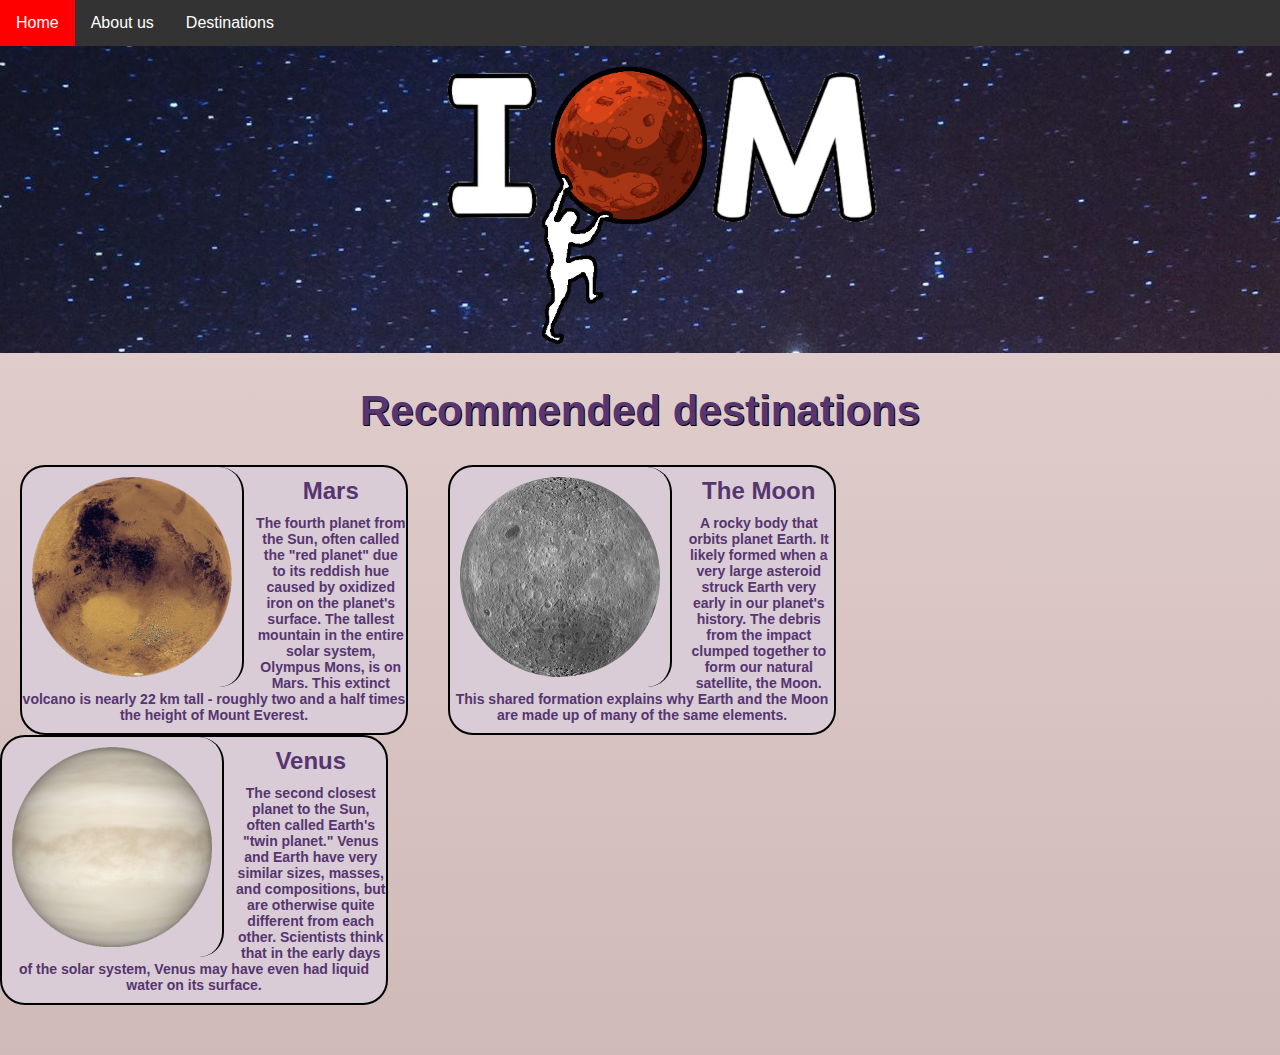
<file: index.html>
<!DOCTYPE html>
<html lang="en">
<head>
    <meta charset="UTF-8">
    <meta name="viewport" content="width=device-width, initial-scale=1.0">
    <title>Hackathon IOM</title>
    <link rel="stylesheet" href="style.css">
    <link rel="dns-prefetch" href="//fonts.googleapis.com">
</head>
<body>
    <div class="navbar">
        <a href="index.html">Home</a>
        <a href="about.html">About us</a>
        <div class="dropdown">
          <button class="dropbtn">Destinations
            <i class="fa fa-caret-down"></i>
          </button>
          <div class="dropdown-content">
            <a href="mercury.html">Mercury</a>
            <a href="venus.html">Venus</a>
            <a href="moon.html">Moon</a>
            <a href="mars.html">Mars</a>
            <a href="jupiter.html">Jupiter</a>
            <a href="saturn.html">Saturn</a>
            <a href="uranus.html">Uranus</a>
            <a href="neptune.html">Neptune</a>
          </div>
        </div>
    </div>      
    <div id="header">
        <img src="cover.png" id="solarsystem">
        <!-- <map name="solarmap">
            <area shape="circle" coords="225,190,22" alt="Mercury" href="mercury.html" target="_blank">
            <area shape="circle" coords="310,190,30" alt="Venus" href="venus.html" target="_blank">
            <area shape="circle" coords="400,190,42" alt="Earth" href="earth.html" target="_blank">
            <area shape="circle" coords="480,190,25" alt="Mars" href="mars.html" target="_blank">
            <area shape="circle" coords="660,190,120" alt="Jupiter" href="jupiter.html" target="_blank">
            <area shape="circle" coords="980,190,100" alt="Saturn" href="saturn.html" target="_blank">
            <area shape="circle" coords="1270,190,60" alt="Uranus" href="uranus.html" target="_blank">
            <area shape="circle" coords="1440,190,55" alt="Neptune" href="neptune.html" target="_blank">
        </map>
    -->
    </div>
    <div id="poptext">
        <h1 id="h1text">Recommended destinations</h1>
    </div>
    <div id="popular">
        <div class="planet" id="mars">
            <a href="mars.html" target="_blank">
            <img src="mars-edycja.png" style="width: 200px; height: 200px" class="planetimg" id="marsimg">
            </a>
            <h2 class="planetname">Mars</h2>
            <h2 class="subtext">The fourth planet from the Sun, often called the "red planet" due to its reddish hue caused by oxidized iron on the planet's surface. The tallest mountain in the entire solar system, Olympus Mons, is on Mars. This extinct volcano is nearly 22 km tall - roughly two and a half times the height of Mount Everest.</h2>
        </div>
        <div class="planet" id="moon">
            <a href="moon.html" target="_blank">
            <img src="moon-edycja.png" style="width: 200px; height: 200px" class="planetimg" id="moonimg">
            </a>
            <h2 class="planetname">The Moon</h2>
            <h2 class="subtext">A rocky body that orbits planet Earth. It likely formed when a very large asteroid struck Earth very early in our planet's history. The debris from the impact clumped together to form our natural satellite, the Moon. This shared formation explains why Earth and the Moon are made up of many of the same elements.</h2>
        </div>
        <div class="planet" id="venus">
            <a href="venus.html" target="_blank">
            <img src="venus.png" style="width: 200px; height: 200px" class="planetimg" id="venusimg">
            </a>
            <h2 class="planetname">Venus</h2>
            <h2 class="subtext">The second closest planet to the Sun, often called Earth's "twin planet." Venus and Earth have very similar sizes, masses, and compositions, but are otherwise quite different from each other. Scientists think that in the early days of the solar system, Venus may have even had liquid water on its surface.  </h2>
        </div>
    </div>
</body>
</html>
</file>
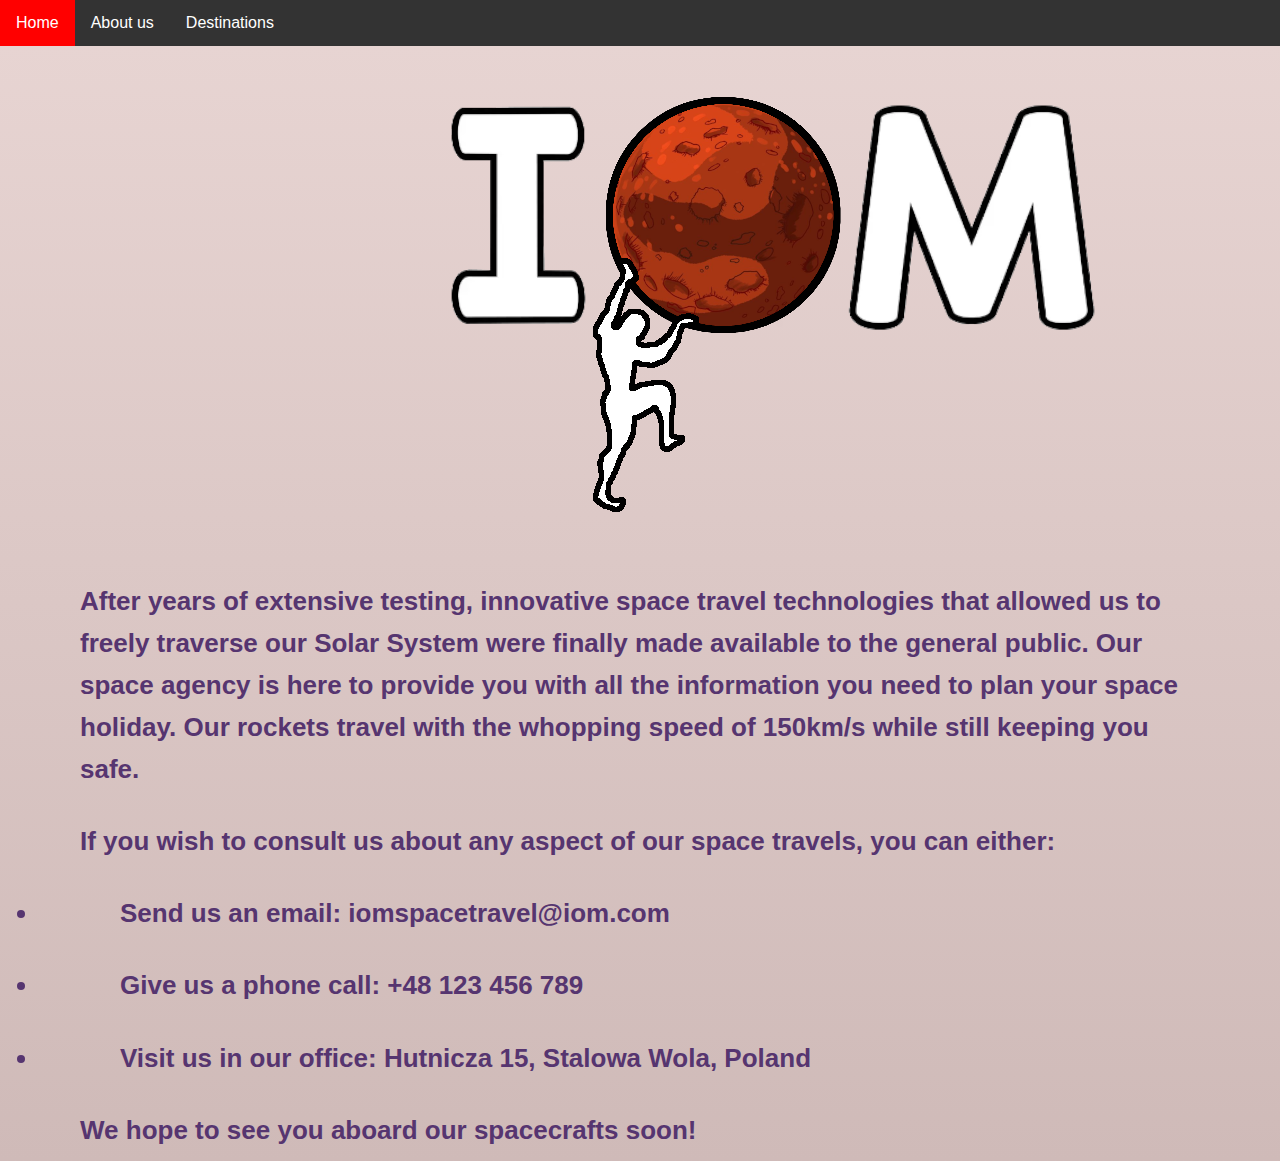
<file: about.html>
<!DOCTYPE html>
<html lang="en">
<head>
    <meta charset="UTF-8">
    <meta name="viewport" content="width=device-width, initial-scale=1.0">
    <title>About us</title>
    <link rel="stylesheet" href="about.css">
    <link rel="dns-prefetch" href="//fonts.googleapis.com">
</head>
<body>
    <div class="navbar">
        <a href="index.html">Home</a>
        <a href="about.html">About us</a>
        <div class="dropdown">
          <button class="dropbtn">Destinations
            <i class="fa fa-caret-down"></i>
          </button>
          <div class="dropdown-content">
            <a href="mercury.html">Mercury</a>
            <a href="venus.html">Venus</a>
            <a href="moon.html">Moon</a>
            <a href="mars.html">Mars</a>
            <a href="jupiter.html">Jupiter</a>
            <a href="saturn.html">Saturn</a>
            <a href="uranus.html">Uranus</a>
            <a href="neptune.html">Neptune</a>
          </div>
        </div>
    </div>
    <div id="logo"><img src="IOM.png"></div>
    <div id="possibilities">
        <p>After years of extensive testing, innovative space travel technologies that allowed us to freely traverse our Solar System were finally made available to the general public. Our space agency is here to provide you with all the information you need to plan your space holiday. Our rockets travel with the whopping speed of 150km/s while still keeping you safe.</p>
    </div>
    <div id="contact">
        <p>If you wish to consult us about any aspect of our space travels, you can either:
        <ul>
            <li>Send us an email: iomspacetravel@iom.com</li>
            <li>Give us a phone call: +48 123 456 789</li>
            <li>Visit us in our office: Hutnicza 15, Stalowa Wola, Poland </li>
        </ul>
        </p>
        <p>We hope to see you aboard our spacecrafts soon!</p>
    </div>
</body>
</html>
</file>
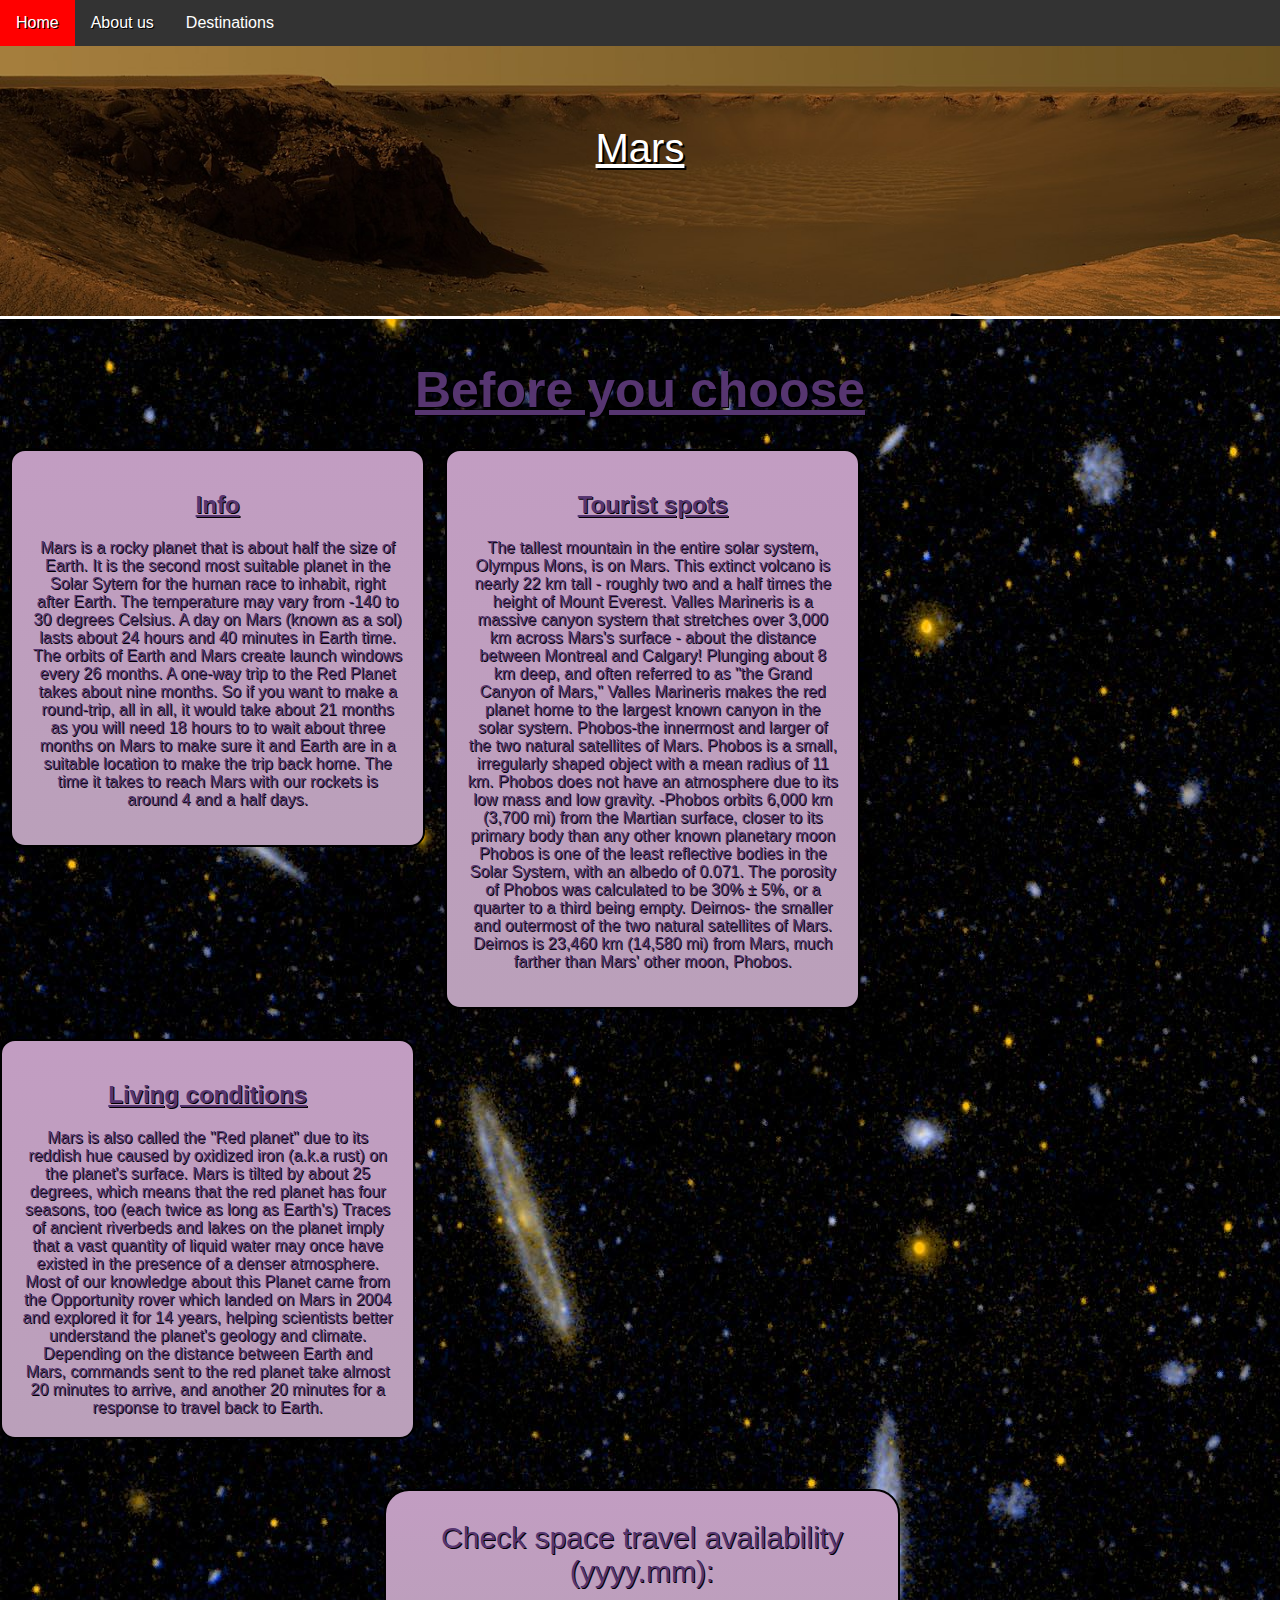
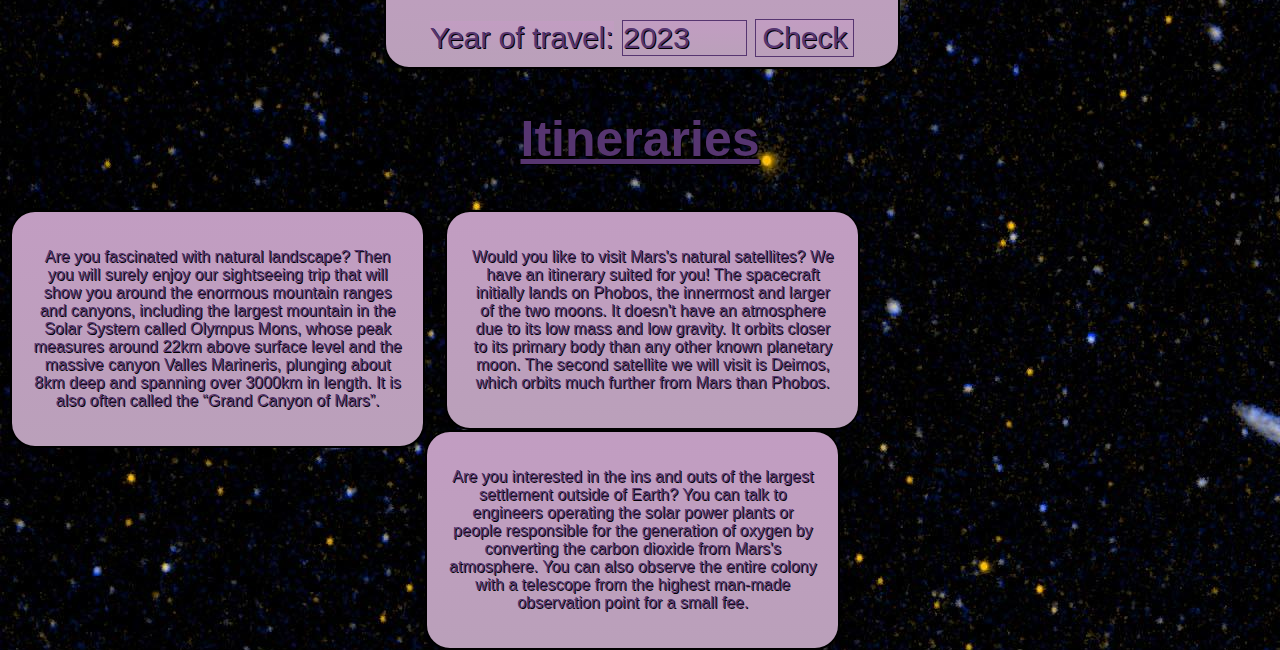
<file: mars.html>
<!DOCTYPE html>
<html lang="en">
<head>
    <meta charset="UTF-8">
    <meta name="viewport" content="width=device-width, initial-scale=1.0">
    <title>Mars</title>
    <link rel="stylesheet" href="marsstyle.css" />
    <link rel="dns-prefetch" href="//fonts.googleapis.com" />
    <script>
      function check() {
        let sel = parseInt(document.getElementById("sel").value);
        let x = 2023.6137;
        let year= 2023;
        let avail = false;
        let decpart = 0.67;
        let mon = 8;
        while(x<sel+1) {
          if(Math.floor(x)==sel) {
            avail = true;
            year= Math.floor(x);
            decpart = x%1;
            mon = Math.floor(decpart*12);
            mon=mon+1;
            document.getElementById("inject").innerHTML = "<p>" + year + "." + mon + "</p>";
            break;
          }
          x=x+1.6027;
        }
        if(avail==false) {
          document.getElementById("inject").innerHTML = "<p>No available launch dates</p>";
        }
      }
    </script>
</head>
<body>
    <div class="navbar">
        <a href="index.html">Home</a>
        <a href="about.html">About us</a>
        <div class="dropdown">
          <button class="dropbtn">Destinations
            <i class="fa fa-caret-down"></i>
          </button>
          <div class="dropdown-content">
            <a href="mercury.html">Mercury</a>
            <a href="venus.html">Venus</a>
            <a href="moon.html">Moon</a>
            <a href="mars.html">Mars</a>
            <a href="jupiter.html">Jupiter</a>
            <a href="saturn.html">Saturn</a>
            <a href="uranus.html">Uranus</a>
            <a href="neptune.html">Neptune</a>
          </div>
        </div>
    </div>
    <div id="header"><p id="headtext">Mars</p></div>
    <div id="main">
      <div id="imdone"><h2 id="itineraries">Before you choose</h2></div>
      <div id="general">
        <div id="info" class="gensub">
          <h2>Info</h2>
          <p>
            Mars is a rocky planet that is about half the size of Earth. It is
            the second most suitable planet in the Solar Sytem for the human
            race to inhabit, right after Earth. The temperature may vary from
            -140 to 30 degrees Celsius. A day on Mars (known as a sol) lasts
            about 24 hours and 40 minutes in Earth time. The orbits of Earth and Mars create launch windows every 26 months. A one-way trip to the Red Planet takes about nine months. So if you want to make a
            round-trip, all in all, it would take about 21 months as you will need 18 hours to to wait about three months on Mars to make sure it and Earth are in a suitable location to make the trip back home.
            The time it takes to reach Mars with our rockets is around 4 and a half days.
          </p>
        </div>
        <div id="touristspots" class="gensub">
          <h2>Tourist spots</h2>
          <p>
            The tallest mountain in the entire solar system, Olympus Mons, is on
            Mars. This extinct volcano is nearly 22 km tall - roughly two and a
            half times the height of Mount Everest. Valles Marineris is a
            massive canyon system that stretches over 3,000 km across Mars's
            surface - about the distance between Montreal and Calgary! Plunging
            about 8 km deep, and often referred to as "the Grand Canyon of
            Mars," Valles Marineris makes the red planet home to the largest
            known canyon in the solar system. Phobos-the innermost and larger of
            the two natural satellites of Mars. Phobos is a small, irregularly
            shaped object with a mean radius of 11 km. Phobos does not have an
            atmosphere due to its low mass and low gravity. -Phobos orbits 6,000
            km (3,700 mi) from the Martian surface, closer to its primary body
            than any other known planetary moon Phobos is one of the least
            reflective bodies in the Solar System, with an albedo of 0.071. The
            porosity of Phobos was calculated to be 30% ± 5%, or a quarter to a
            third being empty. Deimos- the smaller and outermost of the two
            natural satellites of Mars. Deimos is 23,460 km (14,580 mi) from
            Mars, much farther than Mars' other moon, Phobos.
          </p>
        </div>
        <div id="necessities" class="gensub">
          <h2>Living conditions</h2>
          Mars is also called the "Red planet" due to its reddish hue caused by
          oxidized iron (a.k.a rust) on the planet's surface. Mars is tilted by
          about 25 degrees, which means that the red planet has four seasons,
          too (each twice as long as Earth's) Traces of ancient riverbeds and
          lakes on the planet imply that a vast quantity of liquid water may
          once have existed in the presence of a denser atmosphere. Most of our
          knowledge about this Planet came from the Opportunity rover which
          landed on Mars in 2004 and explored it for 14 years, helping
          scientists better understand the planet's geology and climate.
          Depending on the distance between Earth and Mars, commands sent to the
          red planet take almost 20 minutes to arrive, and another 20 minutes
          for a response to travel back to Earth.
        </div>
      </div>
    </div>
    <div id="availability">
      <p>Check space travel availability (yyyy.mm):</p>
      <label id="selform" for="sel">Year of travel:</label>
      <input type="number" id="sel" name="sel" min="1900" step="1" max="3900" value="2023">
      <button id="checkbutton" onclick="check()">Check</button>
      <div id="inject"></div>
    </div>
    <div id="imdone"><h2 id="itineraries">Itineraries</h2></div>
    <div id="trips">
      <div id="t1" class="trip"><p>Are you fascinated with natural landscape? Then you will surely enjoy our sightseeing trip that will show you around the enormous mountain ranges and canyons, including the largest mountain in the Solar System called Olympus Mons, whose peak measures around 22km above surface level and the massive canyon Valles Marineris, plunging about 8km deep and spanning over 3000km in length. It is also often called the “Grand Canyon of Mars”.
        </p></div>
      <div id="t2" class="trip"><p>Would you like to visit Mars's natural satellites? We have an itinerary suited for you! The spacecraft initially lands on Phobos, the innermost and larger of the two moons. It doesn't have an atmosphere due to its low mass and low gravity. It orbits closer to its primary body than any other known planetary moon. The second satellite we will visit is Deimos, which orbits much further from Mars than Phobos. </p></div>
      <div id="t3" class="trip"><p>Are you interested in the ins and outs of the largest settlement outside of Earth? You can talk to engineers operating the solar power plants or people responsible for the generation of oxygen by converting the carbon dioxide from Mars's atmosphere. You can also observe the entire colony with a telescope from the highest man-made observation point for a small fee.</p></div>
    </div>
</body>
</html>
</file>
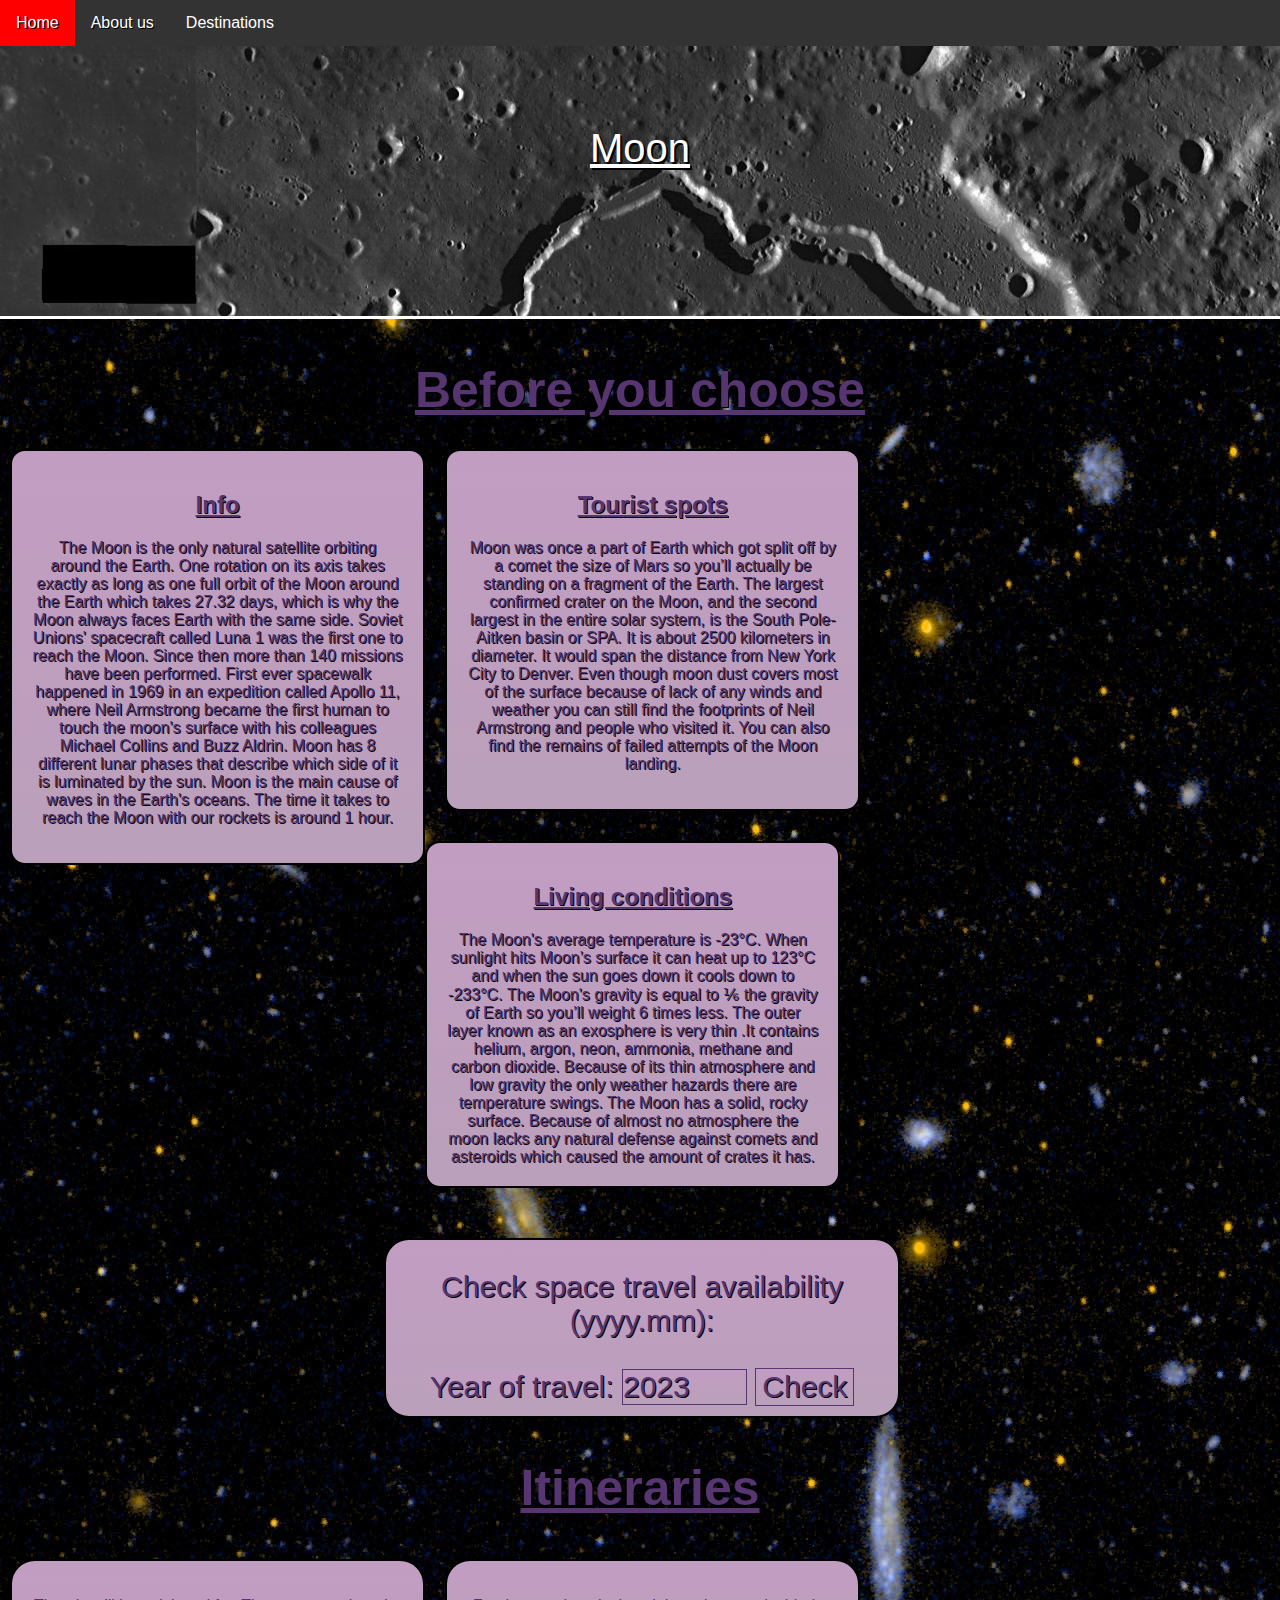
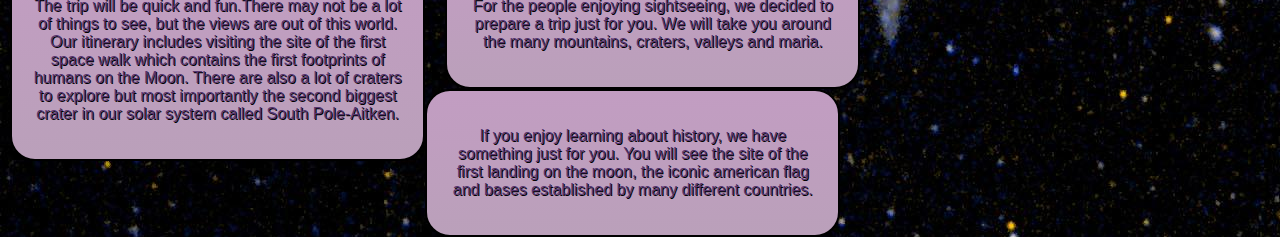
<file: moon.html>
<!DOCTYPE html>
<html lang="en">
<head>
    <meta charset="UTF-8">
    <meta name="viewport" content="width=device-width, initial-scale=1.0">
    <title>The Moon</title>
    <link rel="stylesheet" href="moonstyle.css" />
    <link rel="dns-prefetch" href="//fonts.googleapis.com" />
    <script>
        function check() {
          let sel = parseInt(document.getElementById("sel").value);
          let x = 2023.5;
          let year= 2023;
          let avail = false;
          let decpart = 0.67;
          let mon = 8;
          while(x<sel+1) {
            if(Math.floor(x)==sel) {
              avail = true;
              year= Math.floor(x);
              decpart = x%1;
              mon = Math.floor(decpart*12);
              mon=mon+1;
              document.getElementById("inject").innerHTML = "<p>" + year + "." + mon + "</p>";
              break;
            }
            x=x+1;
          }
          if(avail==false) {
            document.getElementById("inject").innerHTML = "<p>No available launch dates</p>";
          }
        }
      </script>
</head>
<body>
    <div class="navbar">
        <a href="index.html">Home</a>
        <a href="about.html">About us</a>
        <div class="dropdown">
          <button class="dropbtn">Destinations
            <i class="fa fa-caret-down"></i>
          </button>
          <div class="dropdown-content">
            <a href="mercury.html">Mercury</a>
            <a href="venus.html">Venus</a>
            <a href="moon.html">Moon</a>
            <a href="mars.html">Mars</a>
            <a href="jupiter.html">Jupiter</a>
            <a href="saturn.html">Saturn</a>
            <a href="uranus.html">Uranus</a>
            <a href="neptune.html">Neptune</a>
          </div>
        </div>
    </div>
    <div id="header"><p id="headtext">Moon</p></div>
    <div id="main">
        <div id="imdone"><h2 id="itineraries">Before you choose</h2></div>
      <div id="general">
        <div id="info" class="gensub">
          <h2>Info</h2>
          <p>
            The Moon is the only natural satellite orbiting around the Earth. One rotation on its axis takes exactly as long as one full orbit of the Moon around the Earth which takes 27.32 days, which is why the Moon always faces Earth with the same side. Soviet Unions' spacecraft called Luna 1 was the first one to reach the Moon. Since then more than 140 missions have been performed. First ever spacewalk happened in 1969 in an expedition called Apollo 11, where Neil Armstrong became the first human to touch the moon's surface with his colleagues Michael Collins and Buzz Aldrin. Moon has 8 different lunar phases that describe which side of it is luminated by the sun. Moon is the main cause of waves in the Earth's oceans. The time it takes to reach the Moon with our rockets is around 1 hour.
          </p>
        </div>
        <div id="touristspots" class="gensub">
          <h2>Tourist spots</h2>
          <p>
            Moon was once a part of Earth which got split off by a comet the size of Mars so you’ll actually be standing on a fragment of the Earth. The largest confirmed crater on the Moon, and the second largest in the entire solar system, is the South Pole-Aitken basin or SPA. It is about 2500 kilometers in diameter. It would span the distance from New York City to Denver. Even though moon dust covers most of the surface because of lack of any winds and weather you can still find the footprints of Neil Armstrong and people who visited it. You can also find the remains of failed attempts of the Moon landing.
          </p>
        </div>
        <div id="necessities" class="gensub">
          <h2>Living conditions</h2>
          The Moon's average temperature is -23°C. When sunlight hits Moon’s surface it can heat up to 123°C and when the sun goes down it cools down to -233°C. The Moon's gravity is equal to ⅙ the gravity of Earth so you’ll weight 6 times less. The outer layer known as an exosphere is very thin .It contains helium, argon, neon, ammonia, methane and carbon dioxide. Because of its thin atmosphere and low gravity the only weather hazards there are temperature swings. The Moon has a solid, rocky surface. Because of almost no atmosphere the moon lacks any natural defense against comets and asteroids which caused the amount of crates it has.

        </div>
      </div>
    </div>
    <div id="availability">
        <p>Check space travel availability (yyyy.mm):</p>
        <label id="selform" for="sel">Year of travel:</label>
        <input type="number" id="sel" name="sel" min="1900" step="1" max="3900" value="2023">
        <button id="checkbutton" onclick="check()">Check</button>
        <div id="inject"></div>
      </div>
    <div id="imdone"><h2 id="itineraries">Itineraries</h2></div>
    <div id="trips">
      <div id="t1" class="trip"><p>The trip will be quick and fun.There may not be a lot of things to see, but the views are out of this world. Our itinerary includes visiting the site of the first space walk which contains the first footprints of humans on the Moon. There are also a lot of craters to explore but most importantly the second biggest crater in our solar system called South Pole-Aitken.</p></div>
      <div id="t2" class="trip"><p>For the people enjoying sightseeing, we decided to prepare a trip just for you. We will take you around the many mountains, craters, valleys and maria.</p></div>
      <div id="t3" class="trip"><p>If you enjoy learning about history, we have something just for you. You will see the site of the first landing on the moon, the iconic american flag and bases established by many different countries.</p></div>
    </div>
</body>
</html>
</file>
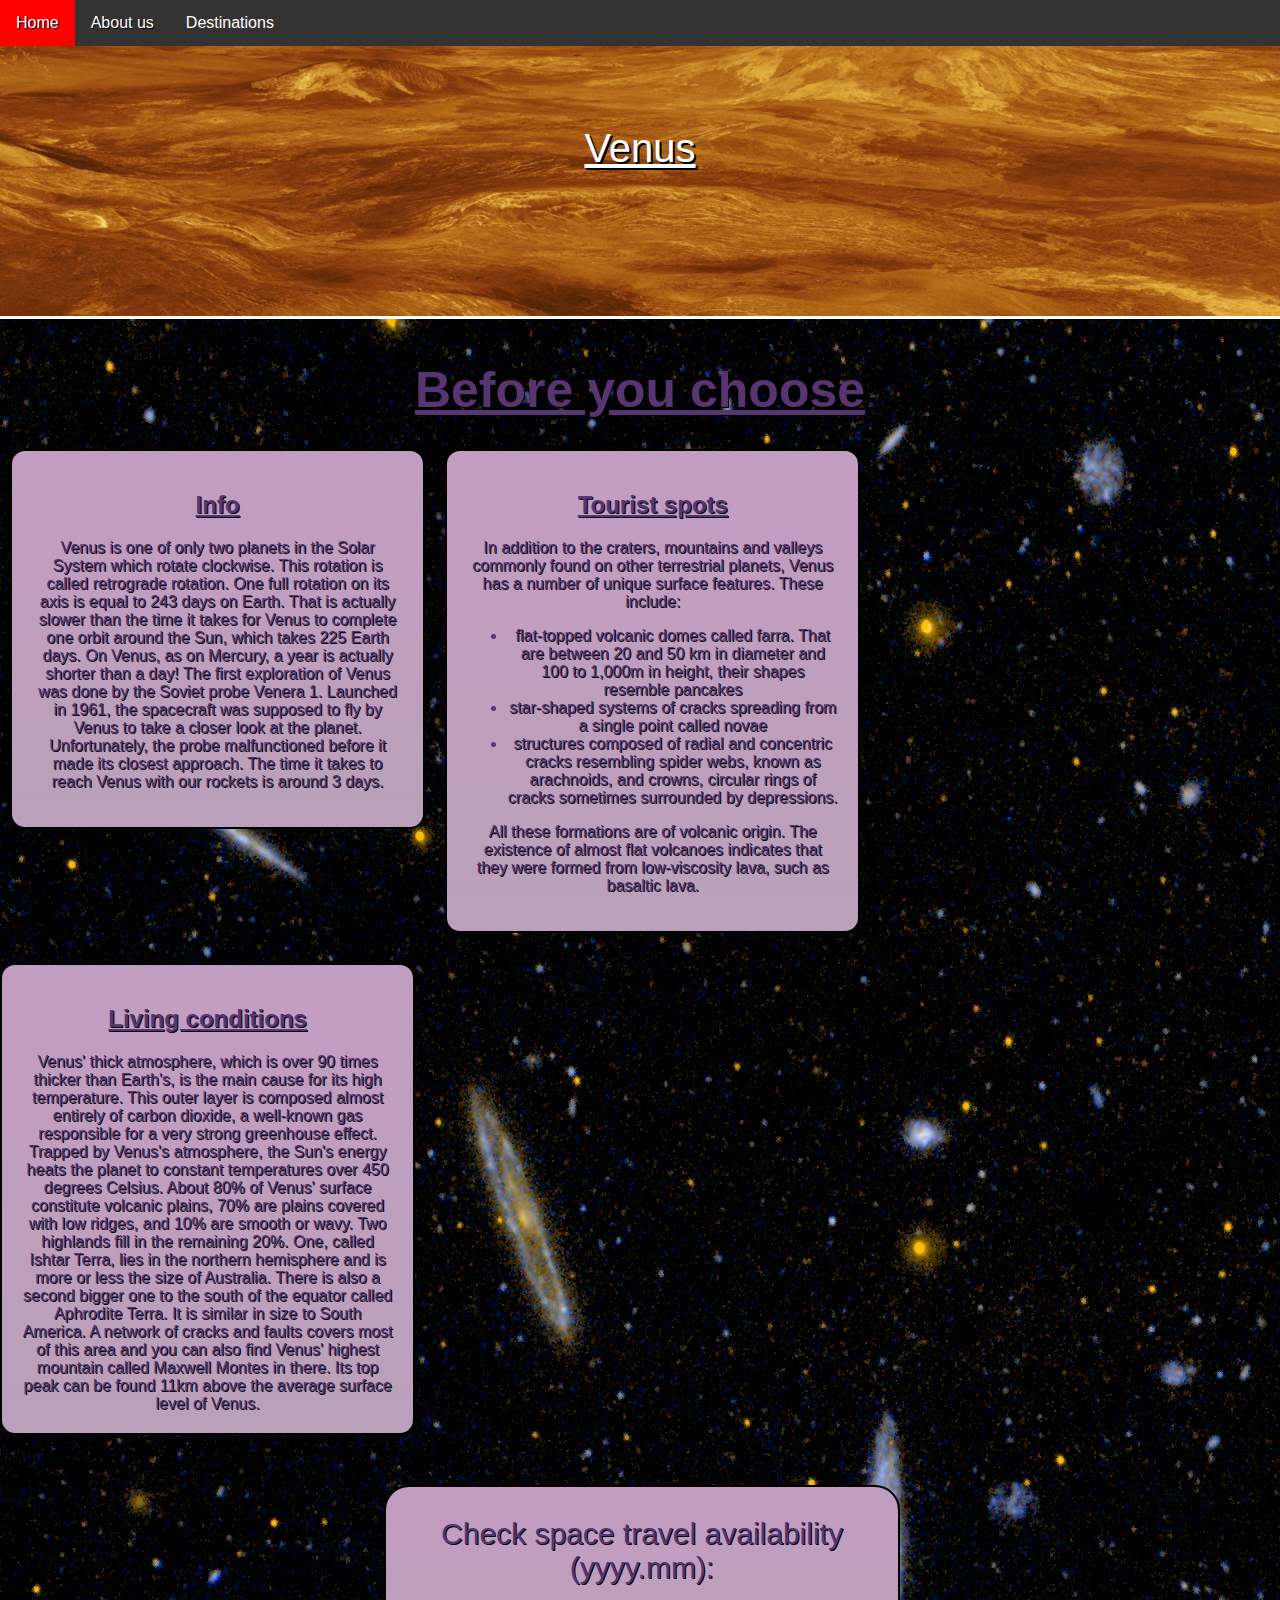
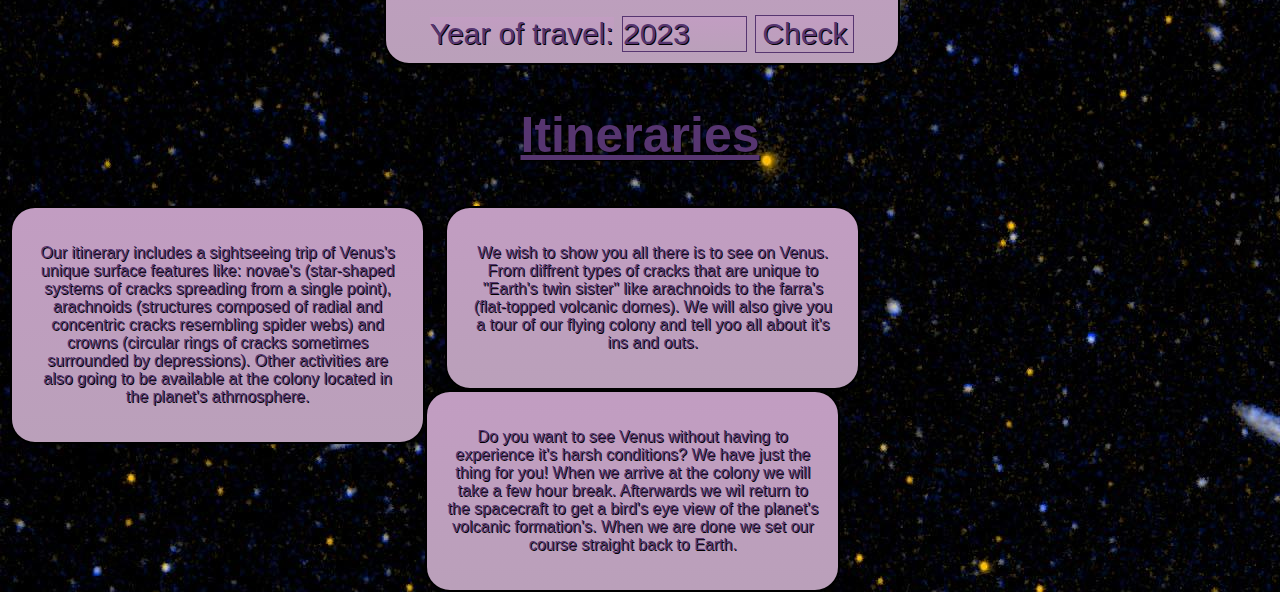
<file: venus.html>
<!DOCTYPE html>
<html lang="en">
<head>
    <meta charset="UTF-8">
    <meta name="viewport" content="width=device-width, initial-scale=1.0">
    <title>Venus</title>
    <link rel="stylesheet" href="venusstyle.css" />
    <link rel="dns-prefetch" href="//fonts.googleapis.com" />
    <script>
      function check() {
        let sel = parseInt(document.getElementById("sel").value);
        let x = 2024.75;
        let year= 2024;
        let avail = false;
        let decpart = 0.83;
        let mon = 10;
        while(x<sel+1) {
          if(Math.floor(x)==sel) {
            avail = true;
            year= Math.floor(x);
            decpart = x%1;
            mon = Math.floor(decpart*12);
            mon=mon+1;
            document.getElementById("inject").innerHTML = "<p>" + year + "." + mon + "</p>";
            break;
          }
          x=x+2.13415756;
        }
        if(avail==false) {
          document.getElementById("inject").innerHTML = "<p>No available launch dates</p>";
        }
      }
    </script>
</head>
<body>
    <div class="navbar">
        <a href="index.html">Home</a>
        <a href="about.html">About us</a>
        <div class="dropdown">
          <button class="dropbtn">Destinations
            <i class="fa fa-caret-down"></i>
          </button>
          <div class="dropdown-content">
            <a href="mercury.html">Mercury</a>
            <a href="venus.html">Venus</a>
            <a href="moon.html">Moon</a>
            <a href="mars.html">Mars</a>
            <a href="jupiter.html">Jupiter</a>
            <a href="saturn.html">Saturn</a>
            <a href="uranus.html">Uranus</a>
            <a href="neptune.html">Neptune</a>
          </div>
        </div>
    </div>
    <div id="header"><p id="headtext">Venus</p></div>
    <div id="main">
      <div id="imdone"><h2 id="itineraries">Before you choose</h2></div>
      <div id="general">
        <div id="info" class="gensub">
          <h2>Info</h2>
          <p>
            Venus is one of only two planets in the Solar System which rotate clockwise. This rotation is called retrograde rotation. One full rotation on its axis is equal to 243 days on Earth. That is actually slower than the time it takes for Venus to complete one orbit around the Sun, which takes 225 Earth days. On Venus, as on Mercury, a year is actually shorter than a day! The first exploration of Venus was done by the Soviet probe Venera 1. Launched in 1961, the spacecraft was supposed to fly by Venus to take a closer look at the planet. Unfortunately, the probe malfunctioned before it made its closest approach. The time it takes to reach Venus with our rockets is around 3 days.
          </p>
        </div>
        <div id="touristspots" class="gensub">
          <h2>Tourist spots</h2>
          <p>
            In addition to the craters, mountains and valleys commonly found on other terrestrial planets, Venus has a number of unique surface features. These include:
        <ul>
            <li>flat-topped volcanic domes called farra. That are between 20 and 50 km in diameter and 100 to 1,000m in height, their shapes resemble pancakes</li>
            <li>star-shaped systems of cracks spreading from a single point called novae</li>
            <li>structures composed of radial and concentric cracks resembling spider webs, known as arachnoids, and crowns, circular rings of cracks sometimes surrounded by depressions.</li>
        </ul>
            All these formations are of volcanic origin. The existence of almost flat volcanoes indicates that they were formed from low-viscosity lava, such as basaltic lava.
          </p>
        </div>
        <div id="necessities" class="gensub">
          <h2>Living conditions</h2>
          Venus' thick atmosphere, which is over 90 times thicker than Earth's, is the main cause for its high temperature. This outer layer is composed almost entirely of carbon dioxide, a well-known gas responsible for a very strong greenhouse effect. Trapped by Venus's atmosphere, the Sun's energy heats the planet to constant temperatures over 450 degrees Celsius. About 80% of Venus' surface constitute volcanic plains, 70% are plains covered with low ridges, and 10% are smooth or wavy. Two highlands fill in the remaining 20%. One, called Ishtar Terra, lies in the northern hemisphere and is more or less the size of Australia. There is also a second bigger one to the south of the equator called Aphrodite Terra. It is similar in size to South America. A network of cracks and faults covers most of this area and you can also find Venus' highest mountain called Maxwell Montes in there. Its top peak can be found 11km above the average surface level of Venus.

        </div>
      </div>
    </div>
    <div id="availability">
      <p>Check space travel availability (yyyy.mm):</p>
      <label id="selform" for="sel">Year of travel:</label>
      <input type="number" id="sel" name="sel" min="1900" step="1" max="3900" value="2023">
      <button id="checkbutton" onclick="check()">Check</button>
      <div id="inject"></div>
    </div>
    <div id="imdone"><h2 id="itineraries">Itineraries</h2></div>
    <div id="trips">
      <div id="t1" class="trip"><p>Our itinerary includes a sightseeing trip of Venus's unique surface features like:
        novae's (star-shaped systems of cracks spreading from a single point), arachnoids (structures composed of radial and concentric cracks resembling spider webs) and crowns (circular rings of cracks sometimes surrounded by depressions). Other activities are also going to be available at the colony located in the planet's athmosphere.
        </p></div>
      <div id="t2" class="trip"><p>We wish to show you all there is to see on Venus. From diffrent types of cracks that are unique to  "Earth's twin sister"  like arachnoids to the farra's (flat-topped volcanic domes). We will also give you a tour of our flying colony and tell yoo all about it's ins and outs. </p></div>
      <div id="t3" class="trip"><p>Do you want to see Venus without having to experience it's harsh conditions?  We have just the thing for you! When we arrive at the colony we  will take a few hour break. Afterwards we wil return to the spacecraft to get a bird's eye view of the planet's volcanic formation's. When we are done we set our course straight back to Earth.</p></div>
    </div>
</body>
</html>
</file>
<file: style.css>
html{
    overflow-x: hidden !important;
}
html {
  background-image: linear-gradient(#e8d5d3, #cfbab8);
}
body {
    margin: 0px 0px 0px 0px;
}
#solarsystem {
    width: 100vw;
}
#poptext {
    text-align: center;
    text-shadow: 1px 1px black;
    margin-top: 20px;
    margin-bottom: 20px;
}
#popular {
    width: 100vw;
    float: left;
    padding: 0px;
    margin-bottom: 50px;
}
.planet {
    text-align: center;
    border: 2px solid;
    border-radius: 25px;
    margin-right: 40px;
    width: 30%;
    background-color: rgb(217, 204, 214);
}
.planetimg {
    float: left;
    border-right: 2px black solid;
    border-radius: 25px;
    margin-right: 3%;
    padding: 10px 10px 10px 10px;
    max-height: auto;
    min-height: 200px;
}
#mars {
    float: left;
    margin-left: 20px;
}
#moon {
    float: left;
    min-height: 200px;
}
#venus {
    float: left;
}
#h1text {
    font-family: "Roboto Slab",Sans-serif;
    font-weight: 700;
    line-height: 1.618;
    color: #563570;
    font-size: 42px;
    margin-top: 10px;
    margin-bottom: 10px;
}
.planetname {
    font-family: "Roboto Slab",Sans-serif;
    color: #563570;
    margin-top: 10px;
    margin-bottom: 10px;
}
.subtext {
    font-family: "Roboto Slab",Sans-serif;
    color: #563570;
    font-size: 14px;
    margin-top: 10px;
    margin-bottom: 10px;
}
/* Navbar container */
.navbar {
    overflow: hidden;
    background-color: #333;
    font-family: Arial;
  }
  
  /* Links inside the navbar */
  .navbar a {
    float: left;
    font-size: 16px;
    color: white;
    text-align: center;
    padding: 14px 16px;
    text-decoration: none;
  }
  
  /* The dropdown container */
  .dropdown {
    float: left;
    overflow: hidden;
  }
  
  /* Dropdown button */
  .dropdown .dropbtn {
    font-size: 16px;
    border: none;
    outline: none;
    color: white;
    padding: 14px 16px;
    background-color: inherit;
    font-family: inherit; /* Important for vertical align on mobile phones */
    margin: 0; /* Important for vertical align on mobile phones */
  }
  
  /* Add a red background color to navbar links on hover */
  .navbar a:hover, .dropdown:hover .dropbtn {
    background-color: red;
  }
  
  /* Dropdown content (hidden by default) */
  .dropdown-content {
    display: none;
    position: absolute;
    background-color: #f9f9f9;
    min-width: 160px;
    box-shadow: 0px 8px 16px 0px rgba(0,0,0,0.2);
    z-index: 1;
  }
  
  /* Links inside the dropdown */
  .dropdown-content a {
    float: none;
    color: black;
    padding: 12px 16px;
    text-decoration: none;
    display: block;
    text-align: left;
  }
  
  /* Add a grey background color to dropdown links on hover */
  .dropdown-content a:hover {
    background-color: #ddd;
  }
  
  /* Show the dropdown menu on hover */
  .dropdown:hover .dropdown-content {
    display: block;
  }
</file>
<file: about.css>
/* Navbar container */
.navbar {
    overflow: hidden;
    background-color: #333;
    font-family: Arial;
  }
  
  /* Links inside the navbar */
  .navbar a {
    float: left;
    font-size: 16px;
    color: white;
    text-align: center;
    padding: 14px 16px;
    text-decoration: none;
  }
  
  /* The dropdown container */
  .dropdown {
    float: left;
    overflow: hidden;
  }
  
  /* Dropdown button */
  .dropdown .dropbtn {
    font-size: 16px;
    border: none;
    outline: none;
    color: white;
    padding: 14px 16px;
    background-color: inherit;
    font-family: inherit; /* Important for vertical align on mobile phones */
    margin: 0; /* Important for vertical align on mobile phones */
  }
  
  /* Add a red background color to navbar links on hover */
  .navbar a:hover, .dropdown:hover .dropbtn {
    background-color: red;
  }
  
  /* Dropdown content (hidden by default) */
  .dropdown-content {
    display: none;
    position: absolute;
    background-color: #f9f9f9;
    min-width: 160px;
    box-shadow: 0px 8px 16px 0px rgba(0,0,0,0.2);
    z-index: 1;
  }
  
  /* Links inside the dropdown */
  .dropdown-content a {
    float: none;
    color: black;
    padding: 12px 16px;
    text-decoration: none;
    display: block;
    text-align: left;
  }
  
  /* Add a grey background color to dropdown links on hover */
  .dropdown-content a:hover {
    background-color: #ddd;
  }
  
  /* Show the dropdown menu on hover */
  .dropdown:hover .dropdown-content {
    display: block;
  }
  html {
    background-image: linear-gradient(#e8d5d3, #cfbab8);
  }
  body {
    margin: 0 0 0 0;
  }
  p, li {
    font-family: "Roboto Slab",Sans-serif;
    font-weight: 700;
    line-height: 1.618;
    color: #563570;
    font-size: 26px;
    margin-top: 30px;
    margin-bottom: 10px;
    padding-left: 80px;
    padding-right: 80px;
}
#logo {
    padding-left: 340px;
}
</file>
<file: marsstyle.css>
html {
    background-image: url("galaxy.jpg");
    overflow-x: hidden;
    }
  body {
    width: 100vw;
    background-image: url("galaxy.jpg");
    background-repeat: no-repeat;
    margin: 0px 0px 0px 0px;
    behavior: "auto";
    font-family: "Roboto Slab", Sans-serif;
    text-shadow: 1px 1px black;
  }
  #header {
    background-image: url("marsbg2.jpg");
    background-repeat: no-repeat;
    background-size: cover;
    width: 100vw;
    text-align: center;
    height: 30vh;
    background-color: black;
    display: grid;
    color: white;
    font-size: 40px;
    border-bottom: 3px solid white;
  }
  #headtext {
    padding: 40px 0px;
    text-shadow: 2px 2px black !important;
    text-decoration: underline;
    }
  #main {
    width: 100vw;
    text-align: center;
    height: auto;
    display: grid;
  }
  h1 {
    font-size: 50px;
    color: #563570;
  }
  h2 {
    text-decoration: underline;
  }
  #itineraries {
    text-align: center;
    font-size: 50px;
    color: #563570;
  }
  #imdone {
    height: 100px;
  }
  .gensub {
    margin-top: 30px;
    padding: 20px;
    float: left;
    color: white;
    width: 29vw;
    height: auto;
    border: 2px solid black;
    border-radius: 15px;
    background-image: linear-gradient(#c29dc2, #baa0ba);
    color: #563570;
  }
  #info {
    margin-left: 10px;
  }
  #touristspots {
    margin-left: 20px;
    margin-right: 20px;
  }
  #general {
    width: 100vw;
    min-width: 100vw;
    margin-bottom: 50px;
  }
  #trips {
    color: #563570;
    width: 100vw;
    text-align: center;
    height: auto;
    margin-bottom: 100px;
  }
  .trip {
    padding: 20px;
    float: left;
    width: 29vw;
    max-height: 300px;
    border: 2px solid black;
    border-radius: 25px;
    background-image: linear-gradient(#c29dc2, #baa0ba);
  }
  #t1 {
    margin-left: 10px;
  }
  #t2 {
    margin-left: 20px;
    margin-right: 20px;
  }
  #footer {
    background-color: rgb(6, 0, 5);
    width: 100vw;
    height: 100px;
    padding: 0px, 0px, 0px, 0px;
    margin-bottom: 0px;
    position: absolute;
    bottom: 0;
  }
  #availability {
    text-align: center;
    font-size: 30px;
    width: 40vw;
    margin-left: 30vw;
    padding-bottom: 10px;
    color: #563570;
    border: 2px solid black;
    border-radius: 25px;
    background-image: linear-gradient(#c29dc2, #baa0ba);
  }
  #selform {
    background-image: linear-gradient(#c29dc2, #baa0ba);
  }
  #sel {
    border: 0 0 0 0;
    padding: 0 0 0 0;
    color: #563570;
    font-size: 30px;
    text-shadow: 1px 1px black;
    border: 1px solid #563570;
    background-image: linear-gradient(#c29dc2, #baa0ba);
  } 
#checkbutton {
  color: #563570;
  font-size: 30px;
  text-shadow: 1px 1px black;
  border: 1px solid #563570;
  background-image: linear-gradient(#c29dc2, #baa0ba);
}


  /* Tooltip container */
.tooltip {
    position: relative;
    display: inline-block;
    border-bottom: 1px dotted black; /* If you want dots under the hoverable text */
  }
  
  /* Tooltip text */
  .tooltip .tooltiptext {
    visibility: hidden;
    width: 120px;
    background-color: black;
    color: #fff;
    text-align: center;
    padding: 5px 0;
    border-radius: 6px;
   
    /* Position the tooltip text - see examples below! */
    position: absolute;
    z-index: 1;
  }
  
  /* Show the tooltip text when you mouse over the tooltip container */
  .tooltip:hover .tooltiptext {
    visibility: visible;
  }

  /* Navbar container */
.navbar {
    overflow: hidden;
    background-color: #333;
    font-family: Arial;
  }
  
  /* Links inside the navbar */
  .navbar a {
    float: left;
    font-size: 16px;
    color: white;
    text-align: center;
    padding: 14px 16px;
    text-decoration: none;
  }
  
  /* The dropdown container */
  .dropdown {
    float: left;
    overflow: hidden;
  }
  
  /* Dropdown button */
  .dropdown .dropbtn {
    font-size: 16px;
    border: none;
    outline: none;
    color: white;
    padding: 14px 16px;
    background-color: inherit;
    font-family: inherit; /* Important for vertical align on mobile phones */
    margin: 0; /* Important for vertical align on mobile phones */
  }
  
  /* Add a red background color to navbar links on hover */
  .navbar a:hover, .dropdown:hover .dropbtn {
    background-color: red;
  }
  
  /* Dropdown content (hidden by default) */
  .dropdown-content {
    display: none;
    position: absolute;
    background-color: #f9f9f9;
    min-width: 160px;
    box-shadow: 0px 8px 16px 0px rgba(0,0,0,0.2);
    z-index: 1;
  }
  
  /* Links inside the dropdown */
  .dropdown-content a {
    float: none;
    color: black;
    padding: 12px 16px;
    text-decoration: none;
    display: block;
    text-align: left;
  }
  
  /* Add a grey background color to dropdown links on hover */
  .dropdown-content a:hover {
    background-color: #ddd;
  }
  
  /* Show the dropdown menu on hover */
  .dropdown:hover .dropdown-content {
    display: block;
  }
</file>
<file: moonstyle.css>
html {
    background-image: url("galaxy.jpg");
    overflow-x: hidden;
    }
  body {
    width: 100vw;
    background-image: url("galaxy.jpg");
    background-repeat: no-repeat;
    margin: 0px 0px 0px 0px;
    behavior: "auto";
    font-family: "Roboto Slab", Sans-serif;
    text-shadow: 1px 1px black;
  }
  #header {
    background-image: url("moon.jpg");
    background-repeat: no-repeat;
    background-size: cover;
    width: 100vw;
    text-align: center;
    height: 30vh;
    background-color: black;
    display: grid;
    color: white;
    font-size: 40px;
    border-bottom: 3px solid white;
  }
  #headtext {
    padding: 40px 0px;
    text-shadow: 2px 2px black !important;
    text-decoration: underline;
    }
  #main {
    width: 100vw;
    text-align: center;
    height: auto;
    display: grid;
  }
  h1 {
    font-size: 50px;
    color: #563570;
  }
  h2 {
    text-decoration: underline;
  }
  #itineraries {
    text-align: center;
    font-size: 50px;
    color: #563570;
  }
  #imdone {
    height: 100px;
    text-align: center;
  }
  .gensub {
    margin-top: 30px;
    padding: 20px;
    float: left;
    color: white;
    width: 29vw;
    height: auto;
    border: 2px solid black;
    border-radius: 15px;
    background-image: linear-gradient(#c29dc2, #baa0ba);
    color: #563570;
  }
  #info {
    margin-left: 10px;
  }
  #touristspots {
    margin-left: 20px;
    margin-right: 20px;
  }
  #general {
    width: 100vw;
    min-width: 100vw;
    margin-bottom: 50px;
  }
  #trips {
    color: #563570;
    width: 100vw;
    text-align: center;
    height: auto;
    margin-bottom: 100px;
  }
  .trip {
    padding: 20px;
    float: left;
    width: 29vw;
    max-height: 300px;
    border: 2px solid black;
    border-radius: 25px;
    background-image: linear-gradient(#c29dc2, #baa0ba);
  }
  #t1 {
    margin-left: 10px;
  }
  #t2 {
    margin-left: 20px;
    margin-right: 20px;
  }
  #footer {
    background-color: rgb(6, 0, 5);
    width: 100vw;
    height: 100px;
    padding: 0px, 0px, 0px, 0px;
    margin-bottom: 0px;
    position: absolute;
    bottom: 0;
  }

  #availability {
    text-align: center;
    font-size: 30px;
    width: 40vw;
    margin-left: 30vw;
    padding-bottom: 10px;
    color: #563570;
    border: 2px solid black;
    border-radius: 25px;
    background-image: linear-gradient(#c29dc2, #baa0ba);
  }
  #selform {
    background-image: linear-gradient(#c29dc2, #baa0ba);
  }
  #sel {
    border: 0 0 0 0;
    padding: 0 0 0 0;
    color: #563570;
    font-size: 30px;
    text-shadow: 1px 1px black;
    border: 1px solid #563570;
    background-image: linear-gradient(#c29dc2, #baa0ba);
  } 
#checkbutton {
  color: #563570;
  font-size: 30px;
  text-shadow: 1px 1px black;
  border: 1px solid #563570;
  background-image: linear-gradient(#c29dc2, #baa0ba);
}



  /* Tooltip container */
.tooltip {
    position: relative;
    display: inline-block;
    border-bottom: 1px dotted black; /* If you want dots under the hoverable text */
  }
  
  /* Tooltip text */
  .tooltip .tooltiptext {
    visibility: hidden;
    width: 120px;
    background-color: black;
    color: #fff;
    text-align: center;
    padding: 5px 0;
    border-radius: 6px;
   
    /* Position the tooltip text - see examples below! */
    position: absolute;
    z-index: 1;
  }
  
  /* Show the tooltip text when you mouse over the tooltip container */
  .tooltip:hover .tooltiptext {
    visibility: visible;
  }

  /* Navbar container */
.navbar {
    overflow: hidden;
    background-color: #333;
    font-family: Arial;
  }
  
  /* Links inside the navbar */
  .navbar a {
    float: left;
    font-size: 16px;
    color: white;
    text-align: center;
    padding: 14px 16px;
    text-decoration: none;
  }
  
  /* The dropdown container */
  .dropdown {
    float: left;
    overflow: hidden;
  }
  
  /* Dropdown button */
  .dropdown .dropbtn {
    font-size: 16px;
    border: none;
    outline: none;
    color: white;
    padding: 14px 16px;
    background-color: inherit;
    font-family: inherit; /* Important for vertical align on mobile phones */
    margin: 0; /* Important for vertical align on mobile phones */
  }
  
  /* Add a red background color to navbar links on hover */
  .navbar a:hover, .dropdown:hover .dropbtn {
    background-color: red;
  }
  
  /* Dropdown content (hidden by default) */
  .dropdown-content {
    display: none;
    position: absolute;
    background-color: #f9f9f9;
    min-width: 160px;
    box-shadow: 0px 8px 16px 0px rgba(0,0,0,0.2);
    z-index: 1;
  }
  
  /* Links inside the dropdown */
  .dropdown-content a {
    float: none;
    color: black;
    padding: 12px 16px;
    text-decoration: none;
    display: block;
    text-align: left;
  }
  
  /* Add a grey background color to dropdown links on hover */
  .dropdown-content a:hover {
    background-color: #ddd;
  }
  
  /* Show the dropdown menu on hover */
  .dropdown:hover .dropdown-content {
    display: block;
  }
</file>
<file: venusstyle.css>
html {
    background-image: url("galaxy.jpg");
    overflow-x: hidden;
    }
  body {
    width: 100vw;
    background-image: url("galaxy.jpg");
    background-repeat: no-repeat;
    margin: 0px 0px 0px 0px;
    behavior: "auto";
    font-family: "Roboto Slab", Sans-serif;
    text-shadow: 1px 1px black;
  }
  #header {
    background-image: url("wen3.png");
    background-repeat: no-repeat;
    background-size: cover;
    width: 100vw;
    text-align: center;
    height: 30vh;
    background-color: black;
    display: grid;
    color: white;
    font-size: 40px;
    border-bottom: 3px solid white;
  }
  #headtext {
    padding: 40px 0px;
    text-shadow: 2px 2px black !important;
    text-decoration: underline;
    }
  #main {
    width: 100vw;
    text-align: center;
    height: auto;
    display: grid;
  }
  h1 {
    font-size: 50px;
    color: #563570;
  }
  h2 {
    text-decoration: underline;
  }
  #itineraries {
    text-align: center;
    font-size: 50px;
    color: #563570;
  }
  #imdone {
    height: 100px;
  }
  .gensub {
    margin-top: 30px;
    padding: 20px;
    float: left;
    color: white;
    width: 29vw;
    height: auto;
    border: 2px solid black;
    border-radius: 15px;
    background-image: linear-gradient(#c29dc2, #baa0ba);
    color: #563570;
  }
  #info {
    margin-left: 10px;
  }
  #touristspots {
    margin-left: 20px;
    margin-right: 20px;
  }
  #general {
    width: 100vw;
    min-width: 100vw;
    margin-bottom: 50px;
  }
  #trips {
    color: #563570;
    width: 100vw;
    text-align: center;
    height: auto;
    margin-bottom: 100px;
  }
  .trip {
    padding: 20px;
    float: left;
    width: 29vw;
    max-height: 300px;
    border: 2px solid black;
    border-radius: 25px;
    background-image: linear-gradient(#c29dc2, #baa0ba);
  }
  #t1 {
    margin-left: 10px;
  }
  #t2 {
    margin-left: 20px;
    margin-right: 20px;
  }
  #footer {
    background-color: rgb(6, 0, 5);
    width: 100vw;
    height: 100px;
    padding: 0px, 0px, 0px, 0px;
    margin-bottom: 0px;
    position: absolute;
    bottom: 0;
  }
  #availability {
    text-align: center;
    font-size: 30px;
    width: 40vw;
    margin-left: 30vw;
    padding-bottom: 10px;
    color: #563570;
    border: 2px solid black;
    border-radius: 25px;
    background-image: linear-gradient(#c29dc2, #baa0ba);
  }
  #selform {
    background-image: linear-gradient(#c29dc2, #baa0ba);
  }
  #sel {
    border: 0 0 0 0;
    padding: 0 0 0 0;
    color: #563570;
    font-size: 30px;
    text-shadow: 1px 1px black;
    border: 1px solid #563570;
    background-image: linear-gradient(#c29dc2, #baa0ba);
  } 
#checkbutton {
  color: #563570;
  font-size: 30px;
  text-shadow: 1px 1px black;
  border: 1px solid #563570;
  background-image: linear-gradient(#c29dc2, #baa0ba);
}



  /* Tooltip container */
.tooltip {
    position: relative;
    display: inline-block;
    border-bottom: 1px dotted black; /* If you want dots under the hoverable text */
  }
  
  /* Tooltip text */
  .tooltip .tooltiptext {
    visibility: hidden;
    width: 120px;
    background-color: black;
    color: #fff;
    text-align: center;
    padding: 5px 0;
    border-radius: 6px;
   
    /* Position the tooltip text - see examples below! */
    position: absolute;
    z-index: 1;
  }
  
  /* Show the tooltip text when you mouse over the tooltip container */
  .tooltip:hover .tooltiptext {
    visibility: visible;
  }

  /* Navbar container */
.navbar {
  overflow: hidden;
  background-color: #333;
  font-family: Arial;
}

/* Links inside the navbar */
.navbar a {
  float: left;
  font-size: 16px;
  color: white;
  text-align: center;
  padding: 14px 16px;
  text-decoration: none;
}

/* The dropdown container */
.dropdown {
  float: left;
  overflow: hidden;
}

/* Dropdown button */
.dropdown .dropbtn {
  font-size: 16px;
  border: none;
  outline: none;
  color: white;
  padding: 14px 16px;
  background-color: inherit;
  font-family: inherit; /* Important for vertical align on mobile phones */
  margin: 0; /* Important for vertical align on mobile phones */
}

/* Add a red background color to navbar links on hover */
.navbar a:hover, .dropdown:hover .dropbtn {
  background-color: red;
}

/* Dropdown content (hidden by default) */
.dropdown-content {
  display: none;
  position: absolute;
  background-color: #f9f9f9;
  min-width: 160px;
  box-shadow: 0px 8px 16px 0px rgba(0,0,0,0.2);
  z-index: 1;
}

/* Links inside the dropdown */
.dropdown-content a {
  float: none;
  color: black;
  padding: 12px 16px;
  text-decoration: none;
  display: block;
  text-align: left;
}

/* Add a grey background color to dropdown links on hover */
.dropdown-content a:hover {
  background-color: #ddd;
}

/* Show the dropdown menu on hover */
.dropdown:hover .dropdown-content {
  display: block;
}
</file>
